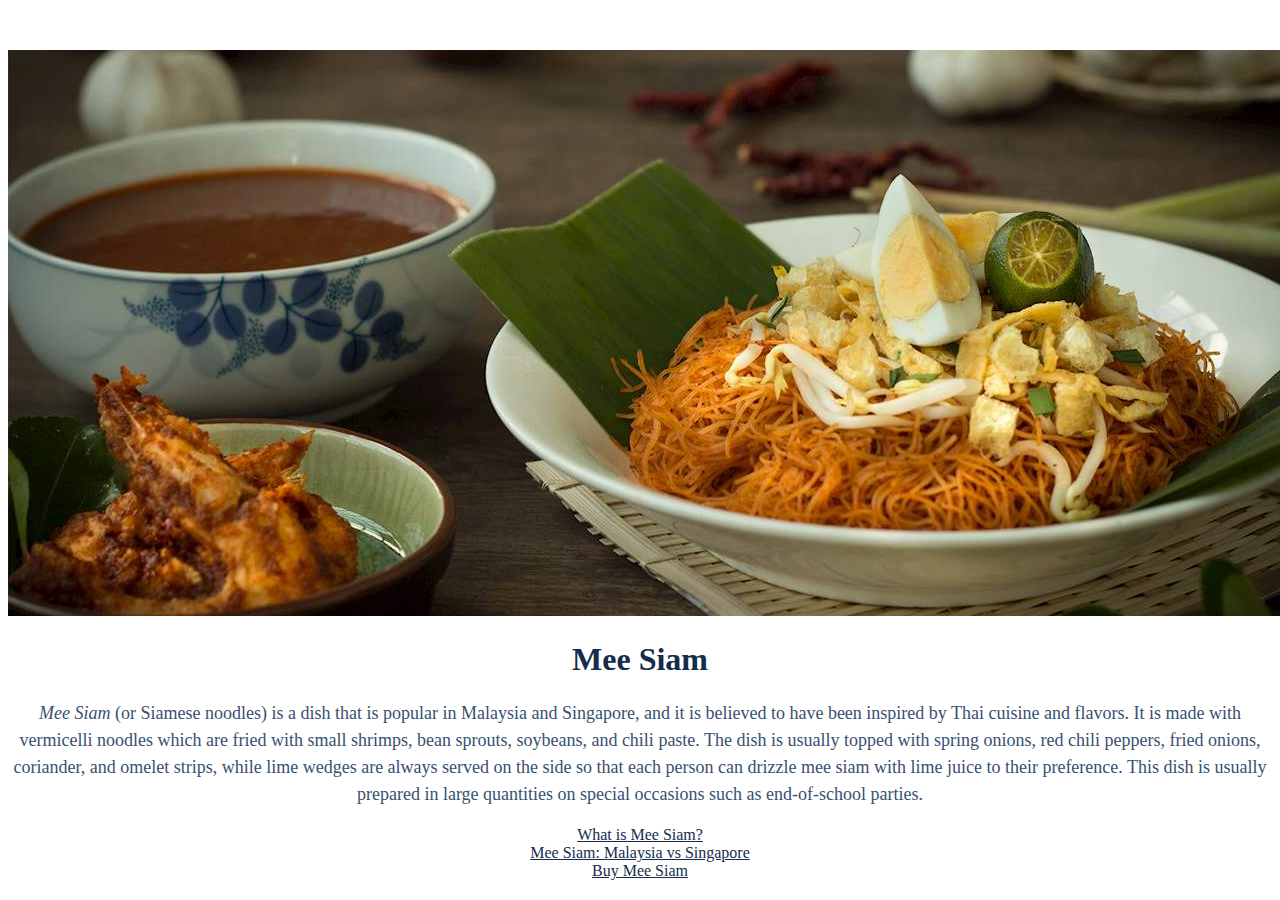
<file: index.html>
<!DOCTYPE html>
<html lang="en">
  <head>
    <meta charset="UTF-8" />
    <meta http-equiv="X-UA-Compatible" content="IE=edge" />
    <meta name="viewport" content="width=device-width, initial-scale=1.0" />
    <meta
      name="description"
      content="An unique rice vermicelli dish that cound be found in only Malaysia and Singapore inspired by Thai flavors. Buy authentic Mee Siam from JK's!"
    />
    <link
      href="https://cdn.jsdelivr.net/npm/bootstrap@5.1.2/dist/css/bootstrap.min.css"
      rel="stylesheet"
      integrity="sha384-uWxY/CJNBR+1zjPWmfnSnVxwRheevXITnMqoEIeG1LJrdI0GlVs/9cVSyPYXdcSF"
      crossorigin="anonymous"
    />
    <script
      src="https://cdn.jsdelivr.net/npm/bootstrap@5.1.1/dist/js/bootstrap.bundle.min.js"
      integrity="sha384-/bQdsTh/da6pkI1MST/rWKFNjaCP5gBSY4sEBT38Q/9RBh9AH40zEOg7Hlq2THRZ"
      crossorigin="anonymous"
    ></script>
    <link rel="stylesheet" href="/css/styles.css" />
    <title>What is Mee Siam? | JK's</title>
  </head>
  <body>
    <div class="container">
      <div class="row">
        <div class="col">
          <img
            src="/images/mee-siam.jpg"
            alt="Mee Siam from Singapore"
            class="img-fluid rounded shadow mx-auto my-4 d-block w-75 p-2"
          />
        </div>
      </div>
      <div class="row">
        <div class="col">
          <h1>Mee Siam</h1>
        </div>
      </div>
      <div class="row">
        <div class="col">
          <p class="text-center p-4">
            <em>Mee Siam</em> (or Siamese noodles) is a dish that is popular in
            Malaysia and Singapore, and it is believed to have been inspired by
            Thai cuisine and flavors. It is made with vermicelli noodles which
            are fried with small shrimps, bean sprouts, soybeans, and chili
            paste. The dish is usually topped with spring onions, red chili
            peppers, fried onions, coriander, and omelet strips, while lime
            wedges are always served on the side so that each person can drizzle
            mee siam with lime juice to their preference. This dish is usually
            prepared in large quantities on special occasions such as
            end-of-school parties.
          </p>
        </div>
      </div>
      <footer>
        <a href="/#" title="Mee Siam description">What is Mee Siam?</a>
        <a href="/photo.html" title="Photos of Mee Siam variation"
          >Mee Siam: Malaysia vs Singapore</a
        >
        <a href="/contact.html" title="Seller contact" class="mb-5"
          >Buy Mee Siam</a
        >
      </footer>
    </div>
  </body>
</html>
</file>
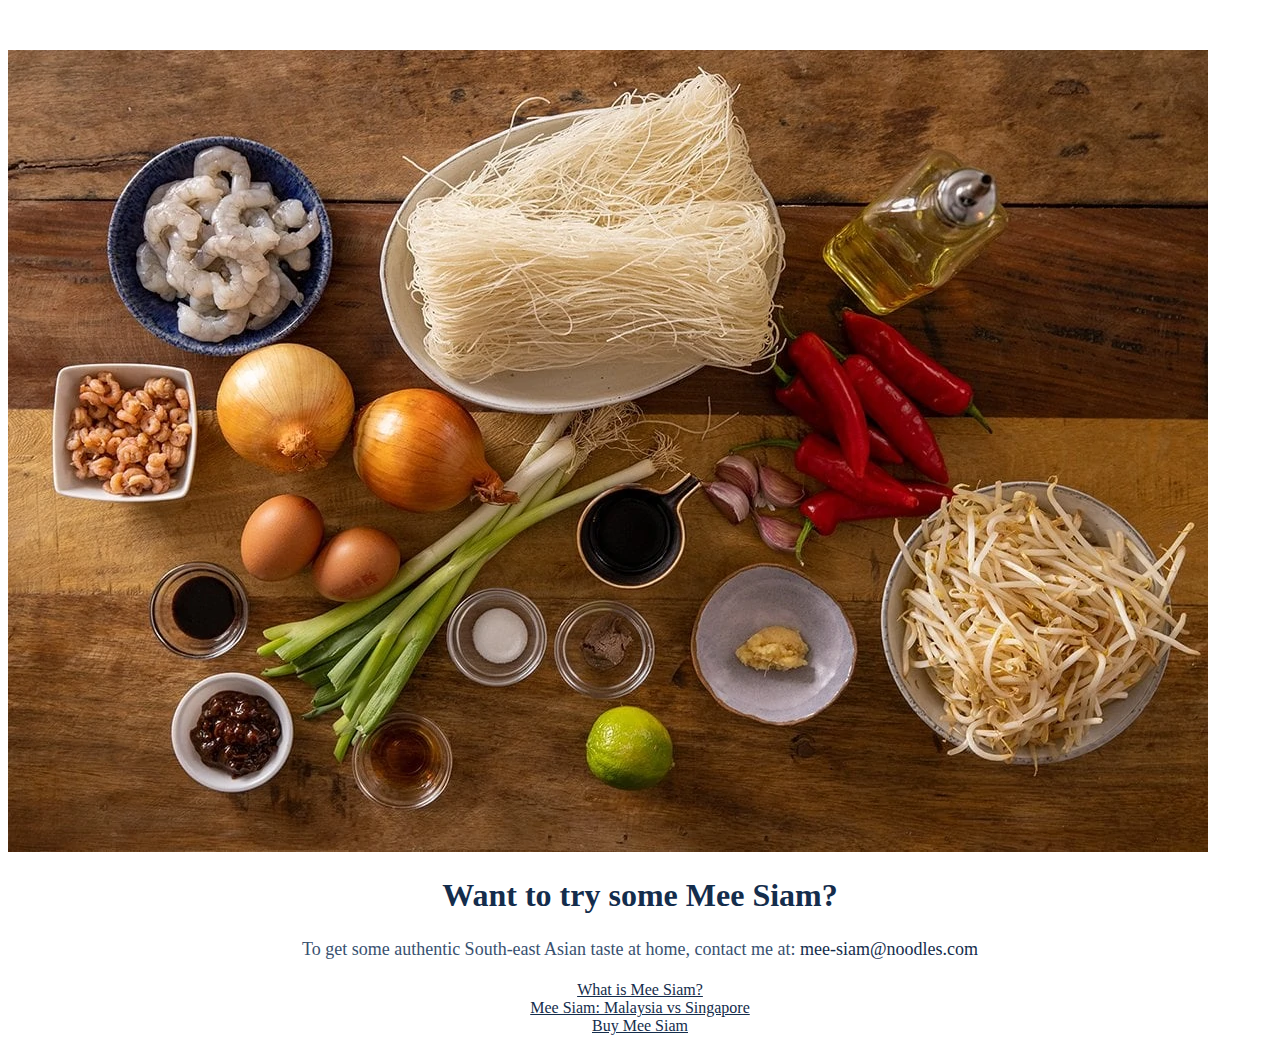
<file: contact.html>
<!DOCTYPE html>
<html lang="en">
  <head>
    <meta charset="UTF-8" />
    <meta http-equiv="X-UA-Compatible" content="IE=edge" />
    <meta name="viewport" content="width=device-width, initial-scale=1.0" />
    <meta
      name="description"
      content="Buy authentic Mee Siam from JK's. Made with 100% natural ingredients."
    />
    <link
      href="https://cdn.jsdelivr.net/npm/bootstrap@5.1.2/dist/css/bootstrap.min.css"
      rel="stylesheet"
      integrity="sha384-uWxY/CJNBR+1zjPWmfnSnVxwRheevXITnMqoEIeG1LJrdI0GlVs/9cVSyPYXdcSF"
      crossorigin="anonymous"
    />
    <script
      src="https://cdn.jsdelivr.net/npm/bootstrap@5.1.1/dist/js/bootstrap.bundle.min.js"
      integrity="sha384-/bQdsTh/da6pkI1MST/rWKFNjaCP5gBSY4sEBT38Q/9RBh9AH40zEOg7Hlq2THRZ"
      crossorigin="anonymous"
    ></script>
    <link rel="stylesheet" href="/css/styles.css" />
    <title>Buy Authentic Mee Siam | JK's</title>
  </head>
  <body>
    <div class="container">
      <div class="row">
        <div class="col">
          <img
            src="/images/mee-siam-goreng-ingredients.webp"
            alt="Mee Siam ingredients"
            class="img-fluid rounded shadow mx-auto my-4 w-75 d-block p-2"
          />
        </div>
      </div>

      <h1>Want to try some Mee Siam?</h1>
      <p id="email">
        To get some authentic South-east Asian taste at home, contact me at:
        <a
          href="mailto:mee-siam@noodles.com"
          title="email contact"
          class="email-link"
          >mee-siam@noodles.com</a
        >
      </p>
      <footer>
        <a href="/#" title="Mee Siam description">What is Mee Siam?</a>
        <a href="/photo.html" title="Photos of Mee Siam variation"
          >Mee Siam: Malaysia vs Singapore</a
        >
        <a href="/contact.html#email" title="Seller contact" class="mb-5"
          >Buy Mee Siam</a
        >
      </footer>
    </div>
  </body>
</html>
</file>
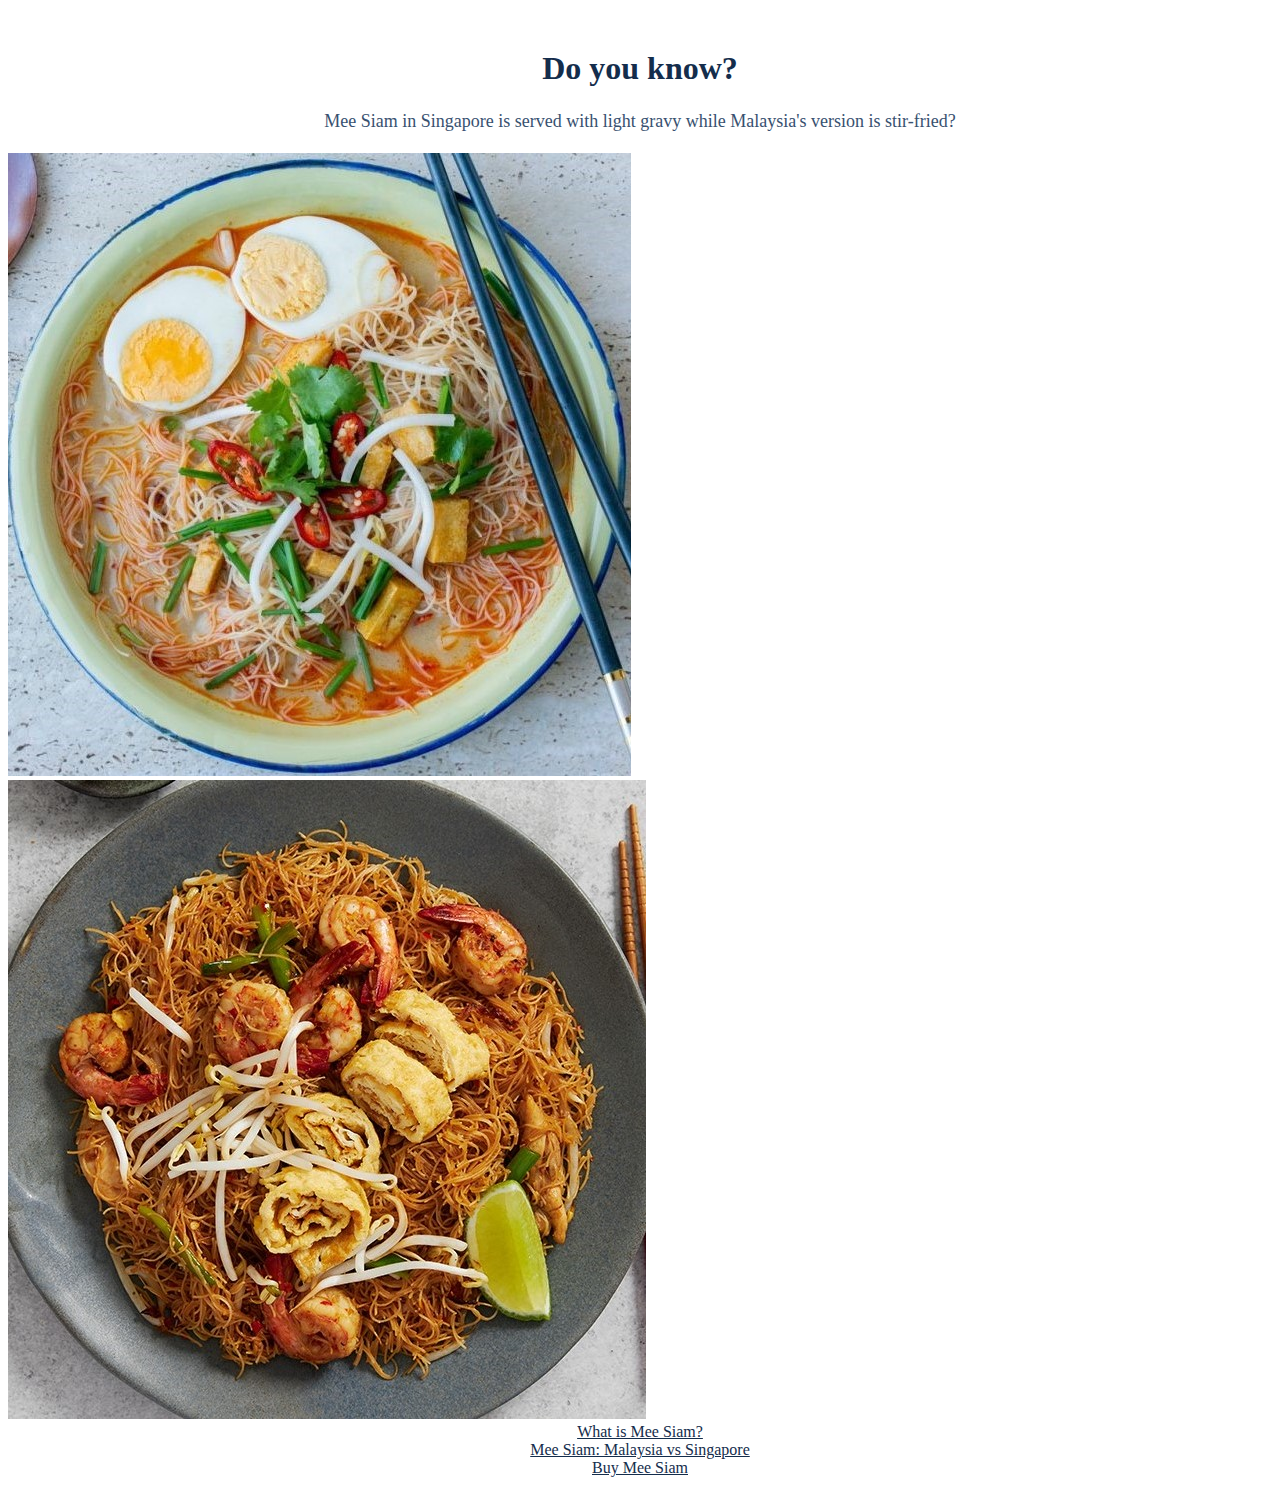
<file: photo.html>
<!DOCTYPE html>
<html lang="en">
  <head>
    <meta charset="UTF-8" />
    <meta http-equiv="X-UA-Compatible" content="IE=edge" />
    <meta name="viewport" content="width=device-width, initial-scale=1.0" />
    <meta
      name="description"
      content="Mee Siam difference between Malaysia and Singapore."
    />
    <link
      href="https://cdn.jsdelivr.net/npm/bootstrap@5.1.2/dist/css/bootstrap.min.css"
      rel="stylesheet"
      integrity="sha384-uWxY/CJNBR+1zjPWmfnSnVxwRheevXITnMqoEIeG1LJrdI0GlVs/9cVSyPYXdcSF"
      crossorigin="anonymous"
    />
    <script
      src="https://cdn.jsdelivr.net/npm/bootstrap@5.1.1/dist/js/bootstrap.bundle.min.js"
      integrity="sha384-/bQdsTh/da6pkI1MST/rWKFNjaCP5gBSY4sEBT38Q/9RBh9AH40zEOg7Hlq2THRZ"
      crossorigin="anonymous"
    ></script>
    <link rel="stylesheet" href="/css/styles.css" />
    <title>Mee Siam difference between Malaysia and Singapore | JK's</title>
  </head>
  <body>
    <div class="container">
      <h1>Do you know?</h1>
      <p>
        Mee Siam in Singapore is served with light gravy while Malaysia's
        version is stir-fried?
      </p>

      <div class="container">
        <div class="row">
          <div class="col-md-6">
            <img
              src="/images/mee-siam-singapore.jpg"
              alt="Mee Siam from Singapore"
              class="img-fluid rounded p-2 border shadow"
            />
          </div>
          <div class="col-md-6">
            <img
              src="images/mee-siam-malaysia.jpg"
              alt="Mee Siam from Malaysia"
              class="img-fluid rounded p-2 border shadow"
            />
          </div>
        </div>
      </div>

      <footer>
        <a href="/" title="Mee Siam description" class="mt-5"
          >What is Mee Siam?</a
        >
        <a href="/photo.html#" title="Photos of Mee Siam variation"
          >Mee Siam: Malaysia vs Singapore</a
        >
        <a href="/contact.html" title="Seller contact" class="mb-5"
          >Buy Mee Siam</a
        >
      </footer>
    </div>
  </body>
</html>
</file>
<file: css/styles.css>
:root {
  --primary-color: #385170;
  --secondary-color: #9fd3c7;
  --tertiary-color: #142d4c;
}

body {
  background-color: linear-gradient(120deg, #fdfbfb 0%, #ebedee 100%);
  margin-top: 50px;
}

h1 {
  color: var(--tertiary-color);
  text-align: center;
}

p {
  font-size: 18px;
  line-height: 1.5;
  color: var(--primary-color);
  text-align: center;
}

footer a {
  display: flex;
  justify-content: center;
  color: var(--tertiary-color);
}

footer a:hover {
  color: var(--secondary-color);
}

.email-link {
  color: var(--tertiary-color);
  text-decoration: none;
}

.email-link:hover {
  color: var(--secondary-color);
}

@media (max-width: 576px) {
  p,
  footer {
    font-size: 14px;
  }
  h1 {
    font-size: 24px;
  }
}
</file>
